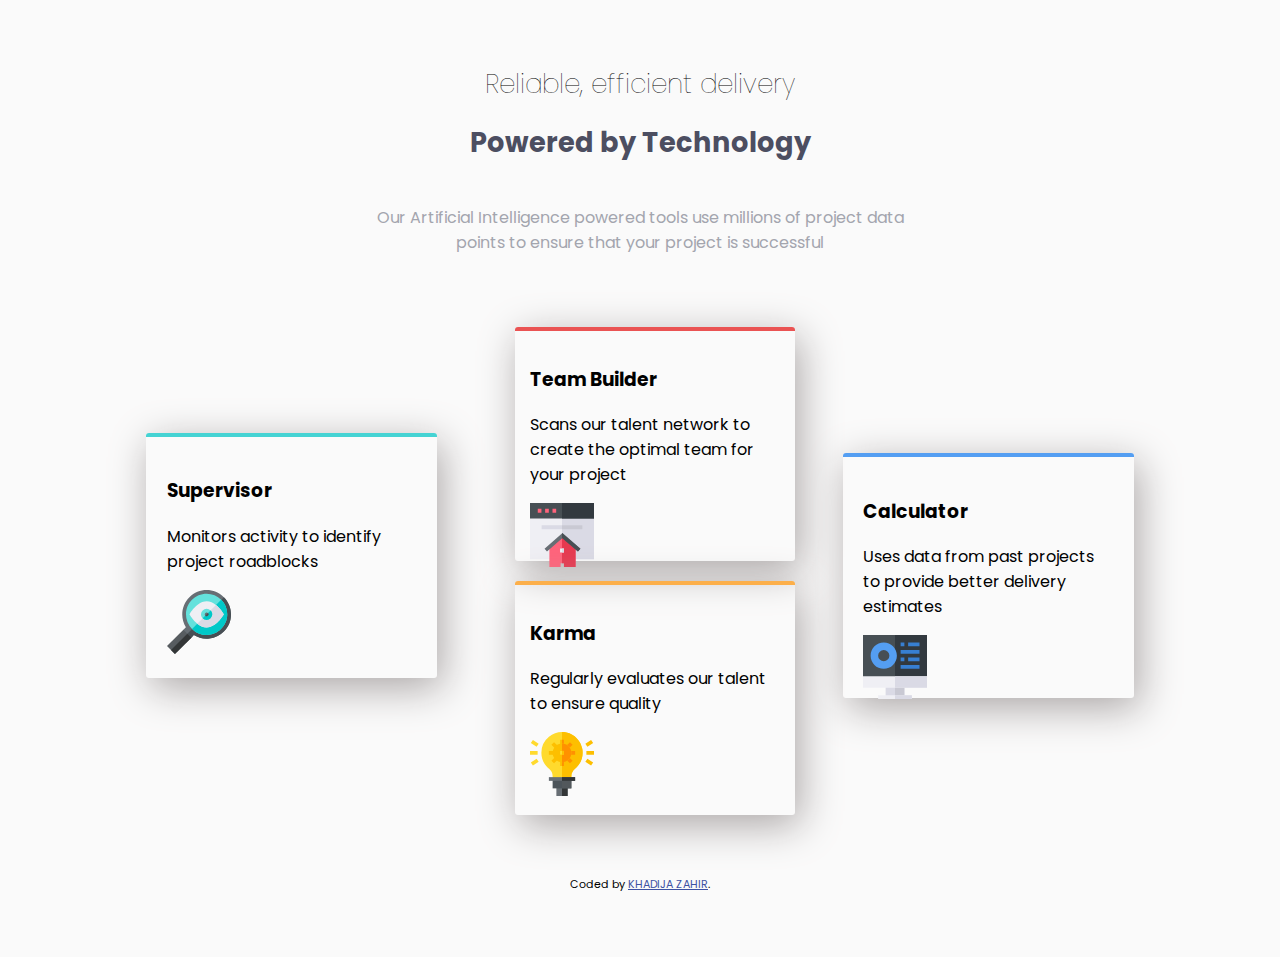
<file: Code_Starter_1/Code_Starter_1/index.html>
<!DOCTYPE html>
<html lang="en">
<head>
  <meta charset="UTF-8">
  <meta name="viewport" content="width=device-width, initial-scale=1.0"> <!-- displays site properly based on user's device -->
  <link rel="icon" type="image/png" sizes="32x32" href="./images/favicon-32x32.png">
  <link href="https://fonts.googleapis.com/css?family=Poppins&display=swap" rel="stylesheet">
  <link rel="stylesheet" href="style.css">
  <title>Four card feature section</title>

  <!-- Feel free to remove these styles or customise in your own stylesheet 👍 -->
  <style>
    .attribution { font-size: 11px; text-align: center; }
    .attribution a { color: hsl(228, 45%, 44%); }
  </style>
</head>
<body>
  <div class="head_technology">
    <h1 class="titleone">Reliable, efficient delivery</h1>
    <h1 class="titletwo">Powered by Technology</h1>
    <p class="paratop">Our Artificial Intelligence powered tools use millions of project data points 
      to ensure that your project is successful</p>
  </div>
  
<div class="allcard_Technology">

  <div class="card1_Technology">
       <h3 class="titlethree">Supervisor</h3>
       <p class="paracard">Monitors activity to identify project roadblocks</p>
       <img src="images/icon-supervisor.svg" alt="icon-supervisor">
  </div>
  
  <div class="card23_Technology">

        <div class="card2_Technology">
                 <h3 class="titlethree">Team Builder</h3>
                 <p class="paracard">Scans our talent network to create the optimal team for your project</p>
                 <img src="images/icon-team-builder.svg" alt="icon-team-builder">
        </div>
    
        <div class="card3_Technology">
                <h3 class="titlethree">Karma</h3>
                 <p class="paracard">Regularly evaluates our talent to ensure quality</p>
                 <img src="images/icon-karma.svg" alt="icon-karma">
         </div>
  </div>
  
  <div class="card4_Technology">
    <h3 class="titlethree">Calculator</h3>
    <p class="paracard">Uses data from past projects to provide better delivery estimates</p>
    <img src="images/icon-calculator.svg" alt="icon-calculator.svg">   
  </div>
</div>

  <footer>
    <p class="attribution">
      Coded by <a href="#">KHADIJA ZAHIR</a>.
    </p>
  </footer>
</body>
</html>
</file>
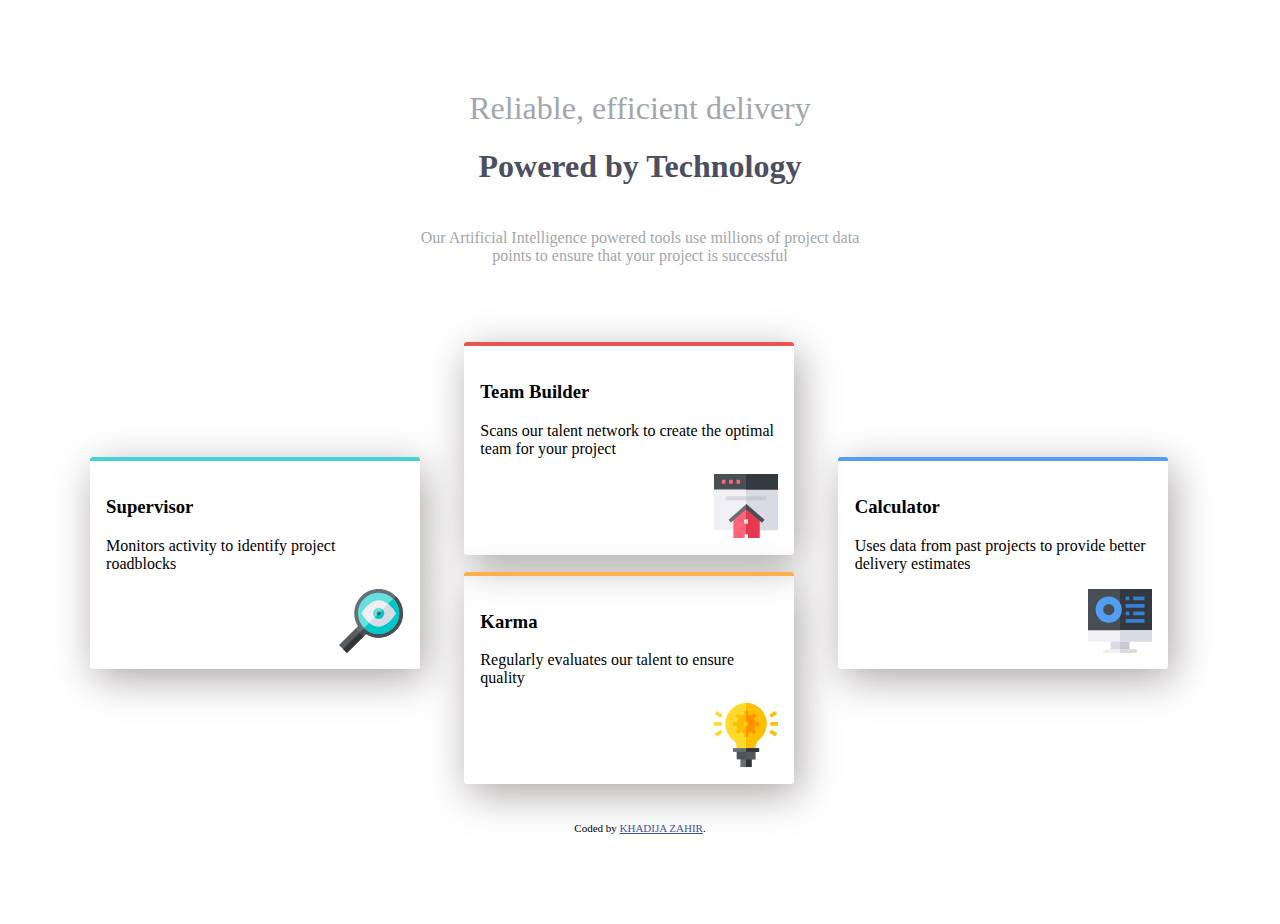
<file: Code_Starter_1/indexprojet1.html>
<!DOCTYPE html>
<html lang="en">
<head>
  <meta charset="UTF-8">
  <meta name="viewport" content="width=device-width, initial-scale=1.0"> <!-- displays site properly based on user's device -->
  <link rel="icon" type="image/png" sizes="32x32" href="./images/favicon-32x32.png">
  <link href="https://fonts.googleapis.com/css?family=Poppins&display=swap" rel="stylesheet">
  <link rel="stylesheet" href="styleprojet1.css">
  <title>Four card feature section</title>

  <!-- Feel free to remove these styles or customise in your own stylesheet 👍 -->
  <style>
    .attribution { font-size: 11px; text-align: center; }
    .attribution a { color: hsl(228, 45%, 44%); }
  </style>
</head>
<body>
    <!-------------------------------------------div header-------------------------------         -->

  <div class="head_technology">
    <h1 class="titleone">Reliable, efficient delivery</h1>
    <h1 class="titletwo">Powered by Technology</h1>
    <p class="paratop">Our Artificial Intelligence powered tools use millions of project data<br> points 
      to ensure that your project is successful</p>
  </div>
  <!-------------------------------------------div for all cards-------------------------------         -->

<div class="allcard_Technology">
    <!-------------------------------------------card 1--------------------------------         -->


    <div class="card_Technology card1_Technology">
          <h3 class="titlethree">Supervisor</h3>
          <p class="paracard">Monitors activity to identify project roadblocks</p>
          <div class="imgcards"><img src="images/icon-supervisor.svg" alt="icon-supervisor"></div>
    </div>

  <!-------------------------------------------card 2--------------------------------         -->

          <div class="card_Technology card2_Technology">
                    <h3 class="titlethree">Team Builder</h3>
                    <p class="paracard">Scans our talent network to create the optimal team for your project</p>
                    <div class="imgcards"><img src="images/icon-team-builder.svg" alt="icon-team-builder"></div>
          </div>

  <!-------------------------------------------CARD 3--------------------------------         -->

          <div class="card_Technology card3_Technology">
                    <h3 class="titlethree">Karma</h3>
                    <p class="paracard">Regularly evaluates our talent to ensure quality</p>
                    <div class="imgcards"><img src="images/icon-karma.svg" alt="icon-karma"></div>
          </div>

<!-------------------------------------------card 4--------------------------------         -->

    <div class="card_Technology card4_Technology">
        <h3 class="titlethree">Calculator</h3>
        <p class="paracard">Uses data from past projects to provide better delivery estimates</p>
        <div class="imgcards"><img src="images/icon-calculator.svg"  alt="icon-calculator.svg"></div>   
    </div>
</div>
  <!-------------------------------------------footer--------------------------------         -->

  <footer>
    <p class="attribution">
      Coded by <a href="#">KHADIJA ZAHIR</a>.
    </p>
  </footer>
</body>
</html>
</file>
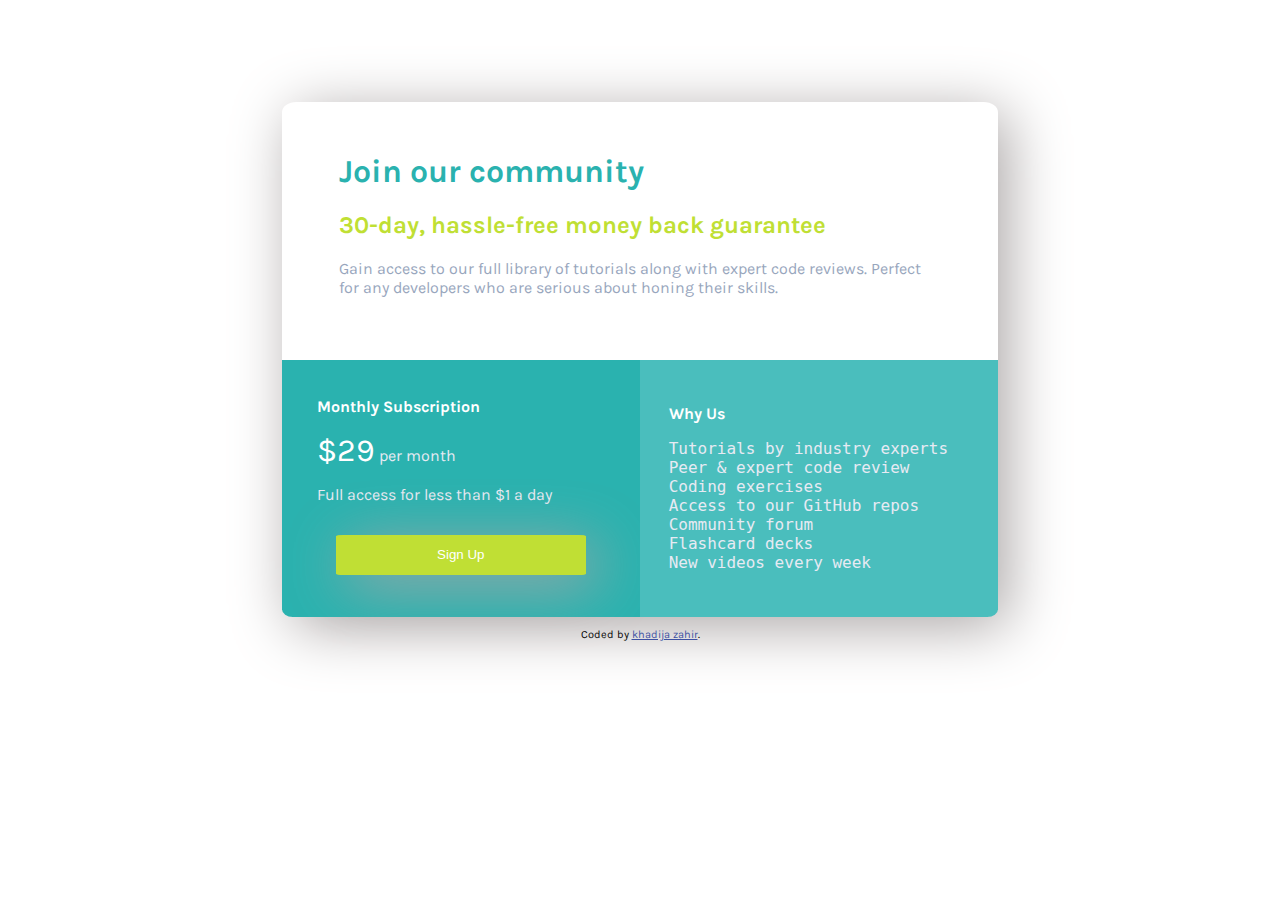
<file: Code_Starter_2/indexprojet2.html>
<!DOCTYPE html>
<html lang="en">
<head>
  <meta charset="UTF-8">
  <meta name="viewport" content="width=device-width, initial-scale=1.0"> <!-- displays site properly based on user's device -->

  <link rel="icon" type="image/png" sizes="32x32" href="./images/favicon-32x32.png">
  <link href="https://fonts.googleapis.com/css?family=Karla&display=swap" rel="stylesheet">
  <link rel="stylesheet" href="styleprojet2.css">
  
  <title>Single Price Grid Component</title>

  <!-- Feel free to remove these styles or customise in your own stylesheet 👍 -->
  <style>
    .attribution { font-size: 11px; text-align: center; color:black; }
    .attribution a { color: hsl(228, 45%, 44%); }
  </style>
</head>
<body>
  <!-----------------------------------------div global--------------------------------         -->

<div class="allpartymoney">
    <!-------------------------------------------party 1--------------------------------         -->

    <div class="part1_community">
          <h1>Join our community</h1>

          <h2>30-day, hassle-free money back guarantee</h2>

          <p class="paraggrey">Gain access to our full library of tutorials along with expert code reviews. 
          Perfect for any developers who are serious about honing their skills.</p>
    </div>
  <!-------------------------------------------party 2--------------------------------         -->
    <div class="part2_monthly">
         <div class="part2content">
                 <h3>Monthly Subscription</h3>

                 <p><span>&dollar;29</span> per month</p>

                 <p>Full access for less than &dollar;1 a day</p>  
          </div>
          <div class="buttonSignUp">
                  <button>Sign Up</button>
          </div>
    </div>
  <!-------------------------------------------party 3--------------------------------         -->

    <div class="part3_whyus">
              <h3>Why Us</h3>

<pre>
Tutorials by industry experts
Peer &amp; expert code review
Coding exercises
Access to our GitHub repos
Community forum
Flashcard decks
New videos every week
</pre>
     </div>

</div>

  <footer>
    <p class="attribution">
      Coded by <a href="#">khadija zahir</a>.
    </p>
  </footer>
</body>
</html>
</file>
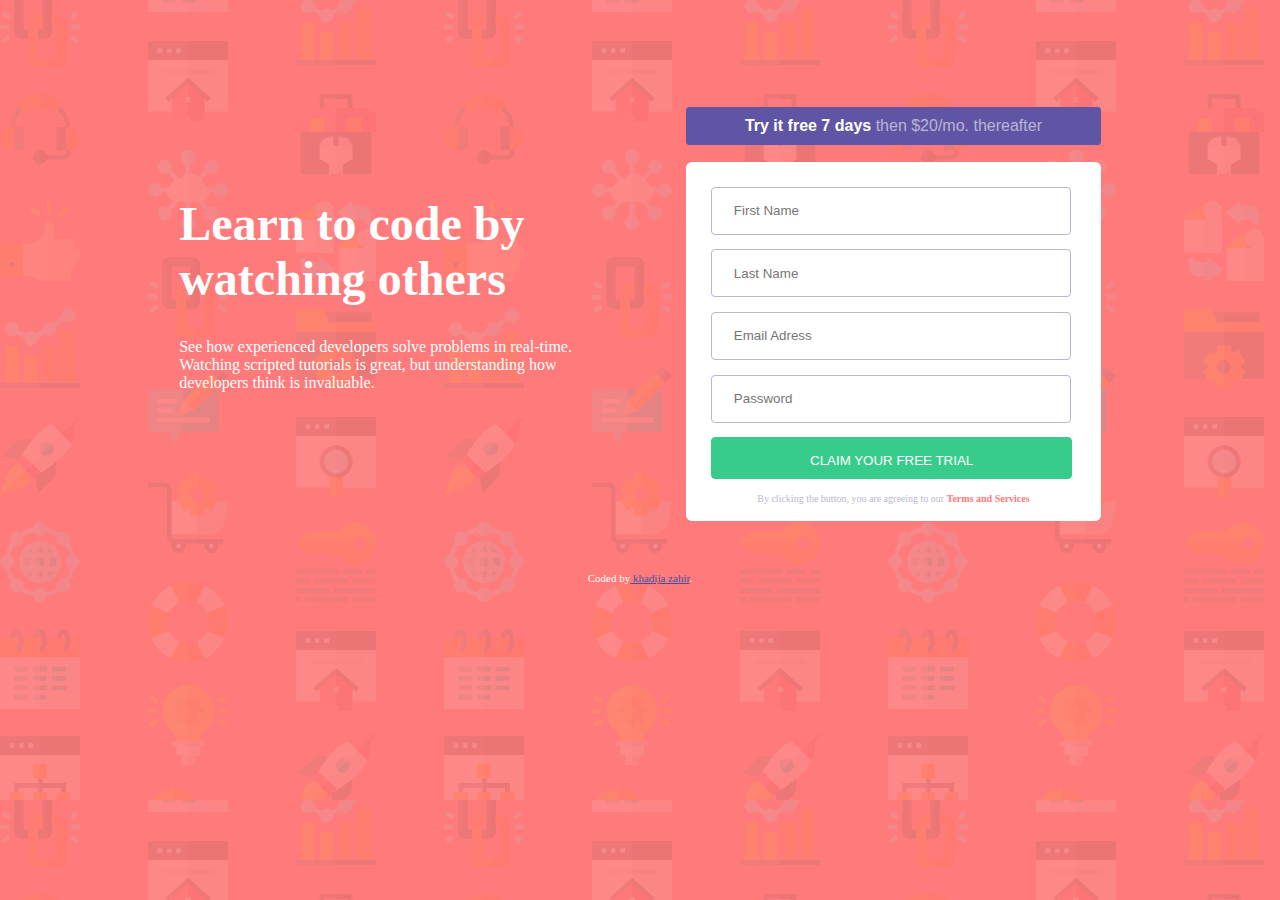
<file: Code_Starter_3/indexprojet3.html>
<!DOCTYPE html>
<html lang="en">
  <head>
    <meta charset="UTF-8" />
    <meta name="viewport" content="width=device-width, initial-scale=1.0" />
    <!-- displays site properly based on user's device -->
    <link href="https://fonts.googleapis.com/css?family=Poppins&display=swap" rel="stylesheet">
    <link rel="stylesheet" href="styleprojet3..css">
    <link
      rel="icon"
      type="image/png"
      sizes="32x32"
      href="./images/favicon-32x32.png"/>

    <title>Intro component with sign up form</title>

    <!-- Feel free to remove these styles or customise in your own stylesheet 👍 -->
    <style>
      .attribution {
        font-size: 11px;
        text-align: center;
      }
      .attribution a {
        color: hsl(228, 45%, 44%);
      }
    </style>
  </head>
  <body>
    <!------------------------------------------div global-------------------------------         -->

<div class="content">

<!------------------------------------------div text--------------------------------         -->

    <div class="text"> 
          <h1>Learn to code by watching others</h1>
          <p class="headermsg">See how experienced developers solve problems in real-time. Watching scripted tutorials is great, but understanding how developers think is invaluable.</p>
    </div>

<!----------------------------------formulaire--------------------------------------------------------->
            <button class="bluebutton"><span class="tryit">Try it free 7 days</span> then $20/mo. thereafter</button>
      
          <form>
                    <input type="text" name="name" placeholder="First Name" required>
                    <input type="text" name="name" placeholder="Last Name" required>
                    <input type="email" name="Email" placeholder="Email Adress" required>
                    <input type="password" name="Password" placeholder="Password" required>
                    <input type="button" value="CLAIM YOUR FREE TRIAL" required>    
                    <p class="bottommsg">By clicking the button, you are agreeing to our <span class="red">Terms and Services</span></p>
          </form>
</div>

    <!-------------------------------------------footer-------------------------------         -->

    <footer>
      <p class="attribution">Coded by<a href="#"> khadija zahir</a>.</p>
    </footer>
  </body>
</html>
</file>
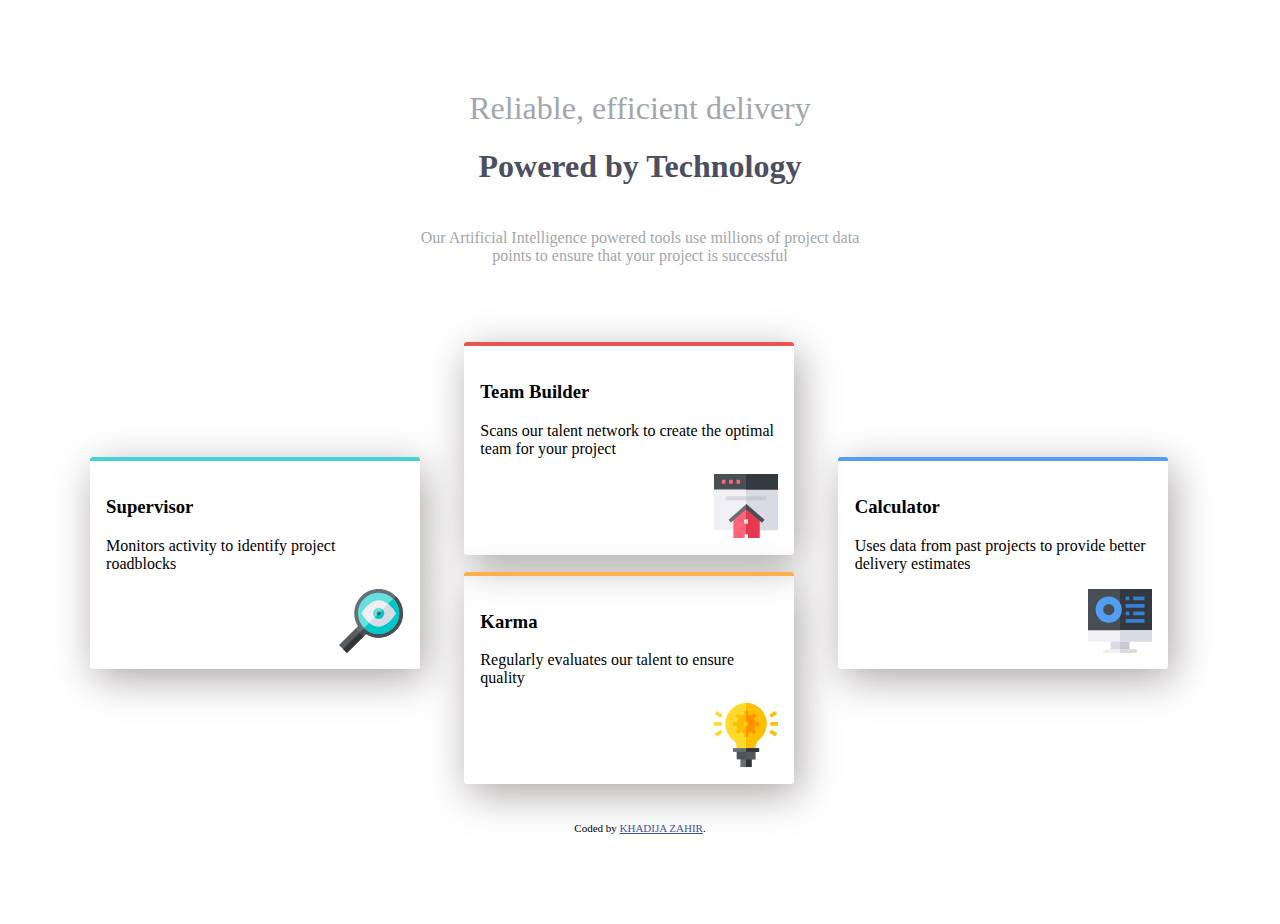
<file: Code_Starter_1/Code_Starter_1/index2GRID.html>
<!DOCTYPE html>
<html lang="en">
<head>
  <meta charset="UTF-8">
  <meta name="viewport" content="width=device-width, initial-scale=1.0"> <!-- displays site properly based on user's device -->
  <link rel="icon" type="image/png" sizes="32x32" href="./images/favicon-32x32.png">
  <link href="https://fonts.googleapis.com/css?family=Poppins&display=swap" rel="stylesheet">
  <link rel="stylesheet" href="css.css">
  <title>Four card feature section</title>

  <!-- Feel free to remove these styles or customise in your own stylesheet 👍 -->
  <style>
    .attribution { font-size: 11px; text-align: center; }
    .attribution a { color: hsl(228, 45%, 44%); }
  </style>
</head>
<body>
  <div class="head_technology">
    <h1 class="titleone">Reliable, efficient delivery</h1>
    <h1 class="titletwo">Powered by Technology</h1>
    <p class="paratop">Our Artificial Intelligence powered tools use millions of project data<br> points 
      to ensure that your project is successful</p>
  </div>
  
<div class="allcard_Technology">

    <div class="card_Technology card1_Technology">
          <h3 class="titlethree">Supervisor</h3>
          <p class="paracard">Monitors activity to identify project roadblocks</p>
          <div class="imgcards"><img src="images/icon-supervisor.svg" alt="icon-supervisor"></div>
    </div>
          <div class="card_Technology card2_Technology">
                    <h3 class="titlethree">Team Builder</h3>
                    <p class="paracard">Scans our talent network to create the optimal team for your project</p>
                    <div class="imgcards"><img src="images/icon-team-builder.svg" alt="icon-team-builder"></div>
          </div>
          <div class="card_Technology card3_Technology">
                    <h3 class="titlethree">Karma</h3>
                    <p class="paracard">Regularly evaluates our talent to ensure quality</p>
                    <div class="imgcards"><img src="images/icon-karma.svg" alt="icon-karma"></div>
          </div>
    <div class="card_Technology card4_Technology">
        <h3 class="titlethree">Calculator</h3>
        <p class="paracard">Uses data from past projects to provide better delivery estimates</p>
        <div class="imgcards"><img src="images/icon-calculator.svg"  alt="icon-calculator.svg"></div>   
    </div>
</div>

  <footer>
    <p class="attribution">
      Coded by <a href="#">KHADIJA ZAHIR</a>.
    </p>
  </footer>
</body>
</html>
</file>
<file: Code_Starter_1/Code_Starter_1/style.css>
html{
    box-sizing: content-box;
    font-family: poppins;
    background-color:hsl(0, 0%, 98%);
}
body{
     width: 80%;
     margin:5% 10%;
}

h1.titleone{
    text-align: center;
    font-weight: lighter;
    font-size: 165%;

}
h1.titletwo{
    text-align: center;
    font-weight: bolder;
    font-size: 170%;
    color: hsl(234, 12%, 34%);
   
}
h3.titlethree{
    font-weight: bold;
    font-size: 1,7rem;
}
p.paratop{
    font-size: 1rem;
    max-width: 55%;
    color: hsl(229, 6%, 66%);
    text-align: center;
    margin: 4% auto;
    margin-bottom: 7%;

}
p.paratcard{
    font-size: 1rem;
}

.allcard_Technology{
    display: flex;
    flex-direction: row;
    flex-wrap: wrap;
    align-items: center;
    justify-content: space-around;
}

.card1_Technology{
    border-radius: 3px;
    border-top: 4px solid hsl(180, 62%, 55%);
    padding: 2%;
    box-shadow: 5px 10px 40px hsl(0, 3%, 66%);
    width: 250px;
    height: 200px;
    margin-right: 4%;
    margin-bottom: 4%;

}
.card2_Technology{
    border-radius: 3px;
    border-top: 4px solid hsl(0, 78%, 62%);
    padding: 6%;
    box-shadow: 5px 10px 40px hsl(0, 3%, 66%);
    width: 250px;
    height: 200px;
    margin-bottom: 4%;

}
.card3_Technology{
    border-radius: 3px;
    border-top: 4px solid hsl(34, 97%, 64%);
    padding: 6%;
    box-shadow: 5px 10px 40px hsl(0, 3%, 66%);
    width: 250px;
    height: 200px;
    margin-top: 4%;
    margin-bottom: 4%;
}
.card4_Technology{
    border-radius: 3px;
    border-top: 4px solid hsl(212, 86%, 64%);
    padding: 2%;
    box-shadow: 5px 10px 40px hsl(0, 3%, 66%);
    width: 250px;
    height: 200px;
    margin-left: 4%;
}
.card23_Technology{
    display: flex;
    flex-direction: column;
}
footer{
    margin: 5%;
    text-align: center;
}
@media only screen and (max-width: 400px) {
    .allcard_Technology{
        display: flex;
        flex-direction: column;
    }
    .card1_Technology{
        width: 300px;
        height: 250px;
    }
    .card2_Technology{
        width: 300px;
        height: 250px;
    }
    .card3_Technology{
        width: 300px;
        height: 250px;
    }
    .card4_Technology{
        width: 20%;
        height: 25%;
    }


}
</file>
<file: Code_Starter_1/styleprojet1.css>
body{
    box-sizing: border-box;
    margin: 7%;
}
.imgcards{
    display: flex;
    justify-content: flex-end;
}
h1.titleone{
    text-align: center;
    font-weight: lighter;
    color: hsl(229, 6%, 66%);
    font-size: 2rem;
}
h1.titletwo{
    text-align: center;
    font-weight: bolder;
    font-size: 2rem;
    color: hsl(234, 12%, 34%);
   
}
h3.titlethree{
    font-weight: bold;
    color:hsl(234, 12%, 34%)
    font-size: 1,7rem;
}
p.paratop{
    font-size: 1rem;
    max-width: 55%;
    color: hsl(229, 6%, 66%);
    text-align: center;
    margin: 4% auto;
    margin-bottom: 7%;
}
.allcard_Technology{
    display: grid;
    grid-template-columns: 30% 30% 30%;
    grid-template-rows: 1fr 1fr;
    grid-gap: 4%;
}
.card_Technology{
    border-radius: 3px;
    padding: 5%;
    box-shadow: 5px 10px 40px hsl(0, 3%, 66%);
    
}
.head_technology{
    text-align: center;
}
.card1_Technology{
    grid-column: 1;
    grid-row: span 2;
    align-self: center;
    border-top: 4px solid hsl(180, 62%, 55%);
    
}
.card2_Technology{
    grid-column: 2;
    grid-row: 1;
    align-self: end;
    border-top: 4px solid hsl(0, 78%, 62%);
}
.card3_Technology{
    grid-column: 2;
    grid-row: 2;
    align-self: start;
    border-top: 4px solid hsl(34, 97%, 64%);
}
.card4_Technology{
    grid-column: 3;
    grid-row: span 2;
    align-self: center;
    border-top: 4px solid hsl(212, 86%, 64%);
}
footer{
    text-align: center;
    margin-top: 5%;
}
@media only screen and (max-width: 1000px){
    .allcard_Technology{
        display: grid;
        grid-template-columns: 1fr 1fr;
        grid-template-rows: 1fr 1fr;
        grid-gap: 5%;
        margin: 7%;
    }
    .card_Technology{
        border-radius: 3px;
        padding: 5%;
        box-shadow: 5px 10px 40px hsl(0, 3%, 66%);
        
    }
    .head_technology{
        text-align: center;
    }
    .card1_Technology{
        grid-column: 1;
        grid-row: 1;
    }
    .card2_Technology{
        grid-column: 2;
        grid-row: 1;
    }
    .card3_Technology{
        grid-column: 1;
        grid-row: 2;
    }
    .card4_Technology{
        grid-column: 2;
        grid-row: 2;
}
footer{
    text-align: center;
    margin-top: 30%;
}
@media only screen and (max-width: 700px){
    .allcard_Technology{
        display: grid;
        grid-template-columns: 1fr;
        grid-template-rows: 1fr 1fr 1fr 1fr;
        grid-gap: 5%;
        margin: 7%;
    }
    .card_Technology{
        border-radius: 3px;
        padding: 5%;
        box-shadow: 5px 10px 40px hsl(0, 3%, 66%);
        
    }
    .head_technology{
        text-align: center;
    }
    .card1_Technology{
        grid-column: 1;
        grid-row: 1;
        align-self: center;
    }
    .card2_Technology{
        grid-column: 1;
        grid-row: 2;
        align-self: end;
    }
    .card3_Technology{
        grid-column: 1;
        grid-row: 3;
        align-self: start;
    }
    .card4_Technology{
        grid-column: 1;
        grid-row: 4;
        align-self: center;
}
footer{
    text-align: center;
    margin-top: 35%;
}
</file>
<file: Code_Starter_2/styleprojet2.css>
body{
    font-size: 16px;
    font-family: 'Karla', sans-serif;
    margin: 8% 15%;
    font-weight: 400;
}
h1{
    color: hsl(179, 62%, 43%);
    font-size: 1,8rem;
    font-weight: 700;
}
h2{
    color: hsl(71, 73%, 54%);
    font-size: 1,5rem;
    font-weight: 700;
}
h3{
    color: white;
    font-size: 1rem;
    font-weight: 700;
}
p, pre{
    font-size: 0,9rem;
    color: hsl(226, 35%, 93%);
}
button{
    background-color: hsl(71, 73%, 54%);
    border: 1px solid hsl(71, 73%, 54%);
    border-radius: 3%;
    box-shadow: 10px 10px 60px hsl(0, 3%, 66%);
    color: white;
    width: 250px;
    height: 40px;
    
}
.buttonSignUp{
    display: flex;
    justify-content: center;
}

.paraggrey{
    color: hsl(218, 22%, 67%);
    font-size: 1,2rem;
}
.allpartymoney{
    width: 80%;
    margin: auto;
    display: grid;
    grid-template-columns: 1fr 1fr;
    grid-template-rows: 1fr 1fr;
    border: none;
    border-radius: 2%;
    box-shadow: 10px 10px 60px hsl(0, 3%, 66%);

}
.part1_community{
      grid-column:1 / span 3;
      grid-row: 1;
      padding: 4% 8%;
    }
.part2_monthly{
    grid-column:1;
    grid-row: 2;
    color: hsl(226, 35%, 93%);
    background-color: hsl(179, 62%, 43%);
    padding-bottom: 6%;
    border-radius:0 0 0 3%;

}
.part2content{
    padding: 6% 10%;
    padding-bottom: 4%;
}
.part3_whyus{
    grid-column:2;
    grid-row: 2;
    padding: 8%;
    padding-right: 0;
    font-family: karla;
    color: hsl(226, 35%, 93%);
    background-color: #4abebd;
    border-radius:0 0 3% 0;
}
span{
    color: white;
    font-size: 2rem;
}
@media screen and (max-width: 1000px) {
    .allpartymoney{
        display: grid;
        grid-template-columns: 1fr;
        grid-template-rows: 1fr 1fr 1fr;
    }
    .part1_community{
          grid-column:1;
          grid-row: 1;
          border-radius:0;
        }
    .part2_monthly{
        grid-column:1;
        grid-row: 2;
        border-radius:0;
    }
    .part3_whyus{
        grid-column:1;
        grid-row: 3;
        border-radius:0;
    }   
    
}
</file>
<file: Code_Starter_3/styleprojet3..css>
body{
    width: 80%;
    margin: auto;
    background-image: url('images/bg-intro-desktop.png');

    background-color: hsl(0, 100%, 74%) ;
    color:white;
}
.content{
    margin:5%;
    display: grid;
    grid-template-columns: 55% 45%;
    grid-template-rows: 20% 60% 20%;
    grid-template-areas: 
           ". bluebutton"
           "text form"
           ". form";
}
.bluebutton{
    grid-area: bluebutton;
    align-self: end;
    background-color: hsl(248, 32%, 49%);
    border: 1px solid hsl(248, 32%, 49%);
    border-radius: 3px;
    font-size: 16px;
    width: 100%;
    height: 3vw;    
    color:hsl(246, 25%, 77%);
}
.tryit{
    font-weight: bolder;
    color: white;
}
.text{
    grid-area: text;
    align-self: center;
    margin-right: 20%;
}
h1{
    font-size: 3rem;
}
form{
    grid-area: form;
    background-color: white;
    border-radius: 6px;
    margin-top: 4%;
    padding: 6%;
    padding-bottom: 30%;
}

.bottommsg{
    color: hsl(246, 25%, 77%);
    font-size: 10px;
    text-align: center;
}
.red{
    color: hsl(0, 100%, 74%);
    font-weight: 700;
}
input{
    border-radius: 4px;
    border: 1px solid hsl(246, 25%, 77%);
    width: 90%;
    height: 15%;
    margin-bottom: 4%;
    padding: 2%;
    padding-left: 6%;
    text-decoration: none;
    
}
/* input:active{
    border-color: black;
}
input:placeholder-shown {
    color: red;
    text-overflow: Fist name cannot be empty;
  } */

  /*input:required:invalid {
    border-color:RED;
  }*/
input[type=button]{
    border-radius: 4px;
    border: 1px solid hsl(154, 59%, 51%);
    background-color: hsl(154, 59%, 51%);
    color:white;
    width: 99%;
    height: 20%;
    padding: 4%;
    margin-bottom: 1%;
}


@media screen and (max-width: 1000px){
    body{
        background-image: url('images/bg-intro-mobile.png');
        color:white;
    }
    .content{
        display: grid;
        grid-template-columns: 1fr;
        grid-template-rows: 40% 10% 50%;
        grid-template-areas: 
               "text"
               "bluebutton"
               "form";
    }
    .bluebutton{
        grid-area: bluebutton;
        font-size: 16px;
        width: 100%;
        height: auto;    
        padding: 2% 25% ;
    }
    form{
        grid-area: form;
        margin-top: 6%;
        padding: 6%;
        margin-bottom: 16%;
        padding-bottom: 40%;
    }
    .text{
        grid-area: text;
        align-self: center;
        margin-right: 0;
    }
}
</file>
<file: Code_Starter_1/Code_Starter_1/css.css>
body{
    box-sizing: border-box;
    margin: 7%;
}
.imgcards{
    display: flex;
    justify-content: flex-end;
}
h1.titleone{
    text-align: center;
    font-weight: lighter;
    color: hsl(229, 6%, 66%);
    font-size: 2rem;
}
h1.titletwo{
    text-align: center;
    font-weight: bolder;
    font-size: 2rem;
    color: hsl(234, 12%, 34%);
   
}
h3.titlethree{
    font-weight: bold;
    color:hsl(234, 12%, 34%)
    font-size: 1,7rem;
}
p.paratop{
    font-size: 1rem;
    max-width: 55%;
    color: hsl(229, 6%, 66%);
    text-align: center;
    margin: 4% auto;
    margin-bottom: 7%;
}
.allcard_Technology{
    display: grid;
    grid-template-columns: 30% 30% 30%;
    grid-template-rows: 1fr 1fr;
    grid-gap: 4%;
}
.card_Technology{
    border-radius: 3px;
    padding: 5%;
    box-shadow: 5px 10px 40px hsl(0, 3%, 66%);
    
}
.head_technology{
    text-align: center;
}
.card1_Technology{
    grid-column: 1;
    grid-row: span 2;
    align-self: center;
    border-top: 4px solid hsl(180, 62%, 55%);
}
.card2_Technology{
    grid-column: 2;
    grid-row: 1;
    align-self: end;
    border-top: 4px solid hsl(0, 78%, 62%);
}
.card3_Technology{
    grid-column: 2;
    grid-row: 2;
    align-self: start;
    border-top: 4px solid hsl(34, 97%, 64%);
}
.card4_Technology{
    grid-column: 3;
    grid-row: span 2;
    align-self: center;
    border-top: 4px solid hsl(212, 86%, 64%);
}
footer{
    text-align: center;
    margin-top: 5%;
}
@media only screen and (max-width: 1000px){
    .allcard_Technology{
        display: grid;
        grid-template-columns: 1fr 1fr;
        grid-template-rows: 1fr 1fr;
        grid-gap: 5%;
        margin: 7%;
    }
    .card_Technology{
        border-radius: 3px;
        padding: 5%;
        box-shadow: 5px 10px 40px hsl(0, 3%, 66%);
        
    }
    .head_technology{
        text-align: center;
    }
    .card1_Technology{
        grid-column: 1;
        grid-row: 1;
    }
    .card2_Technology{
        grid-column: 2;
        grid-row: 1;
    }
    .card3_Technology{
        grid-column: 1;
        grid-row: 2;
    }
    .card4_Technology{
        grid-column: 2;
        grid-row: 2;
}
footer{
    text-align: center;
    margin-top: 30%;
}
@media only screen and (max-width: 700px){
    .allcard_Technology{
        display: grid;
        grid-template-columns: 1fr;
        grid-template-rows: 1fr 1fr 1fr 1fr;
        grid-gap: 5%;
        margin: 7%;
    }
    .card_Technology{
        border-radius: 3px;
        padding: 5%;
        box-shadow: 5px 10px 40px hsl(0, 3%, 66%);
        
    }
    .head_technology{
        text-align: center;
    }
    .card1_Technology{
        grid-column: 1;
        grid-row: 1;
        align-self: center;
    }
    .card2_Technology{
        grid-column: 1;
        grid-row: 2;
        align-self: end;
    }
    .card3_Technology{
        grid-column: 1;
        grid-row: 3;
        align-self: start;
    }
    .card4_Technology{
        grid-column: 1;
        grid-row: 4;
        align-self: center;
}
footer{
    text-align: center;
    margin-top: 35%;
}
</file>
